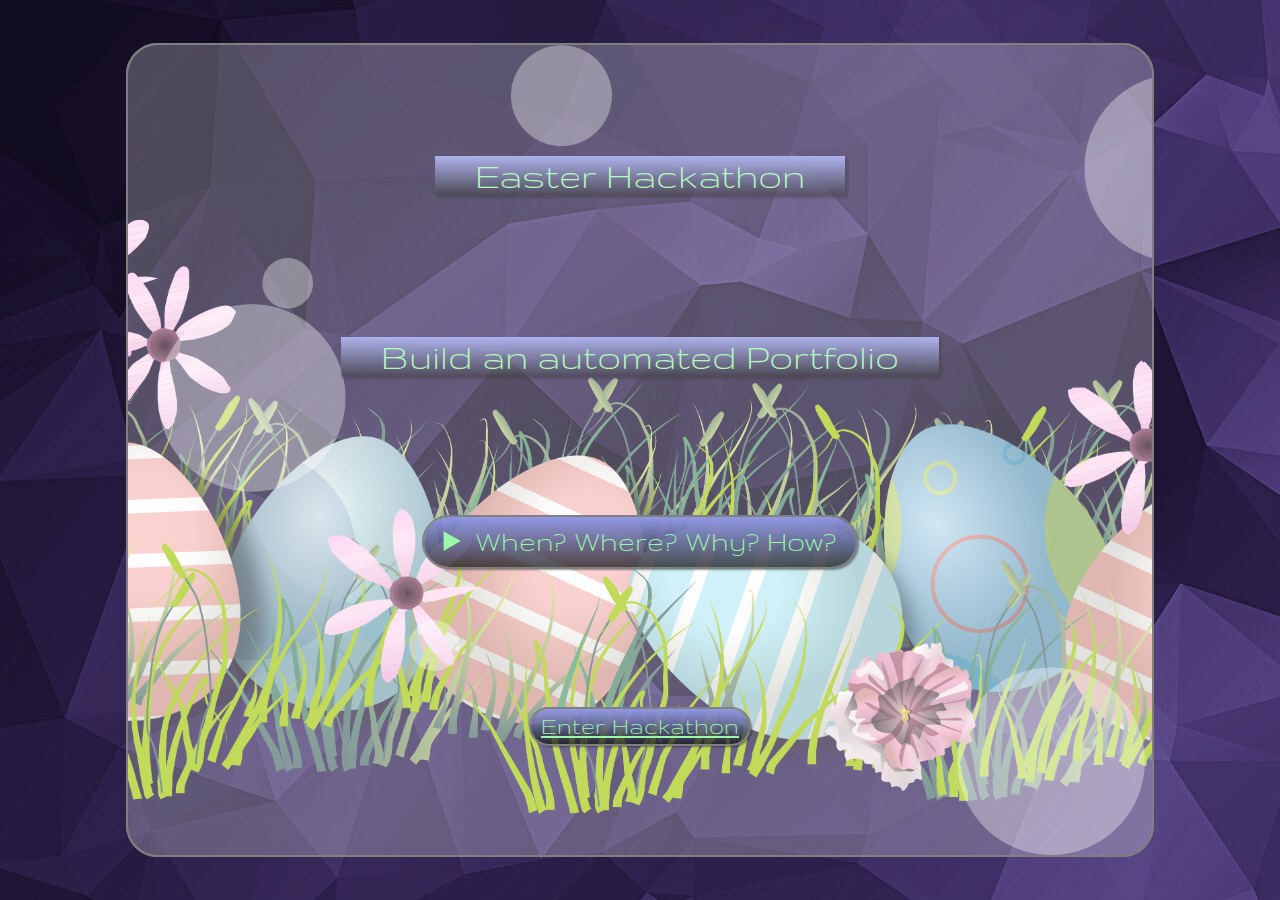
<file: index.html>
<!DOCTYPE html>
<html>
  <head>
    <title>Easter Hackathon</title>
	<link rel="stylesheet" href="style/index.css"> 
  </head>
  <body>
  	<span class="curtain bg-alpha-dark"></span>
  	<section id="main-section" class="round">
  		<span class="curtain bg-alpha-light round"></span>
  		<div class="content">
  			<p class="shadow">Easter Hackathon</p>
  			<p class="shadow">Build an automated Portfolio</p>
  			<details class="shadow text round">
  				<summary class="subtitle">When? Where? Why? How?</summary>
  				<hr>
  				<br>
	  				+ It's going to start on Friday 31 of March at 10:42, and it will last the whole weekend. You must deliver the project before Sunday at 18:42hrs.
					<br>
					<br>
						+ It will take place at 42Lisboa GroundFloor, you need be present when the event starts. 
					<br>
					<br>
						+ We want to challenge your skils and creativity as well as your teamwork. And also we want you to have fun, so bring all good vibes!
					<br>
					<br>
						+ You will need to develop a solution for the problem which we are going to throw. You can use whatever you want to complete the task. The winner will be awarded. 
  			</details>
				<a class="shadow round text" href="hackathon.html">Enter Hackathon</a>
  		</div>
  	</section>
  </body>
</html>
</file>
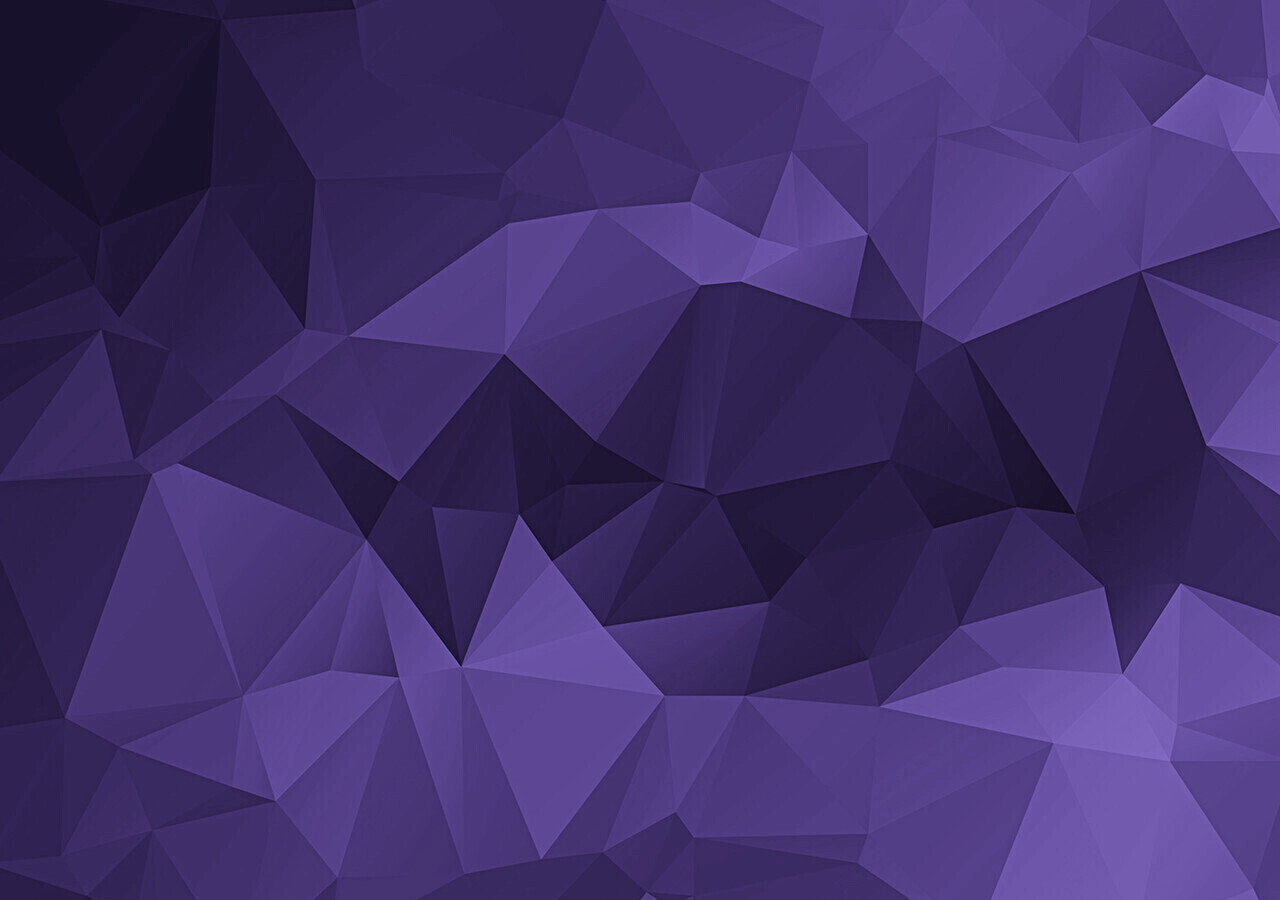
<file: data_visualizer.html>
<!DOCTYPE html>
<html>
  <head>
    <title>Easter Hackathon</title>
	<meta name="viewport" content="width=device-width, initial-scale=1" />
	<meta property="og:title" content="Easter Hackathon, by 42Lisboa" />
	<meta property="og:description" content="Create a live portfolio generator in one weekend." />
	<meta property="og:image" content="assets/images/42LisboaLogo.png" />
	<script type="module" src="js/d3_data_tree.js"></script>
	<link rel="stylesheet" href="style/index.css">
	<script src="https://d3js.org/d3.v7.min.js"></script>
  </head>
  <body>
  	<section class="data-tree">
  		<svg id="vector-data-tree"></svg>
  	</section>
  </body>
</html>
</file>
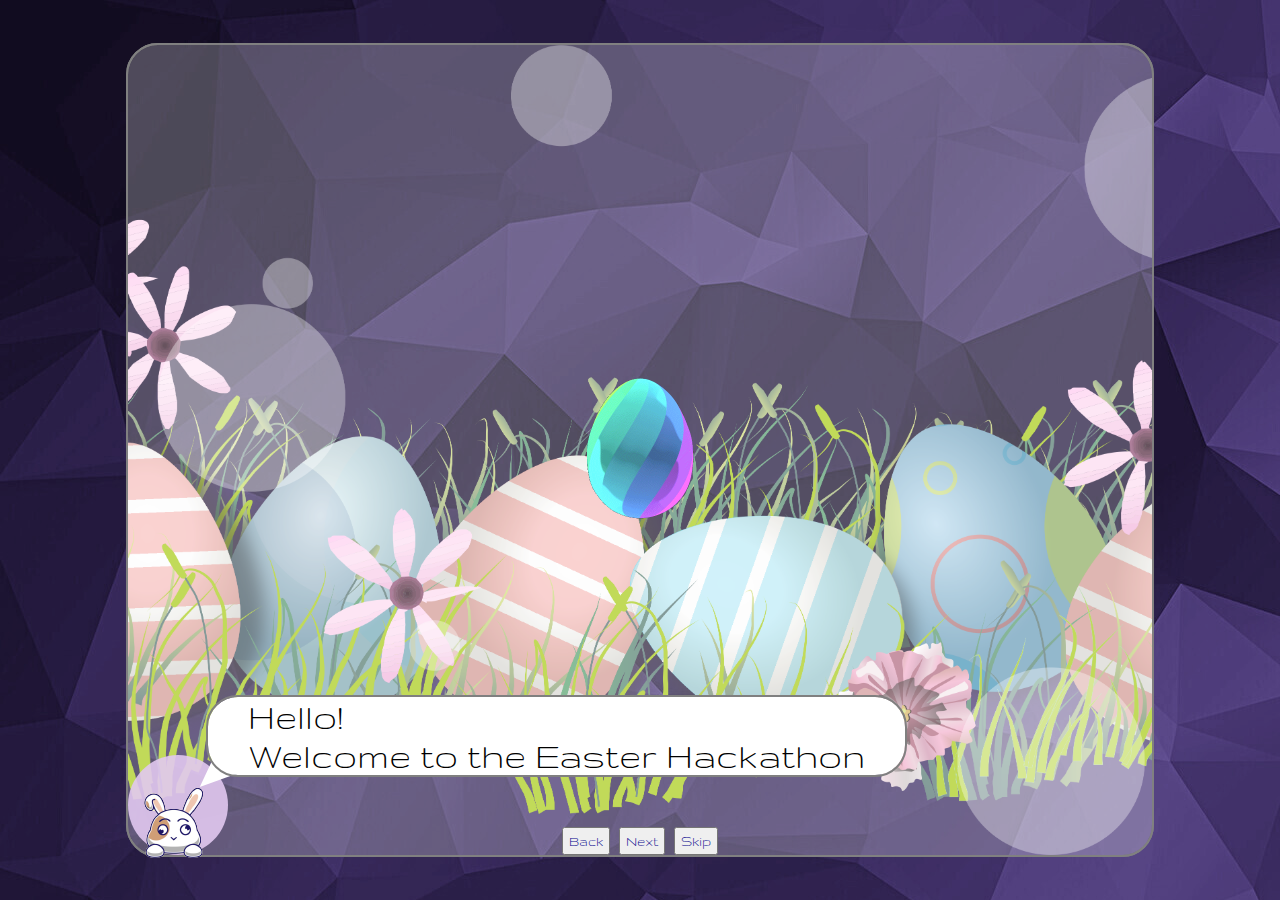
<file: hackathon.html>
<!DOCTYPE html>
<html>
  <head>
    <title>Easter Hackathon</title>
	<link rel="stylesheet" href="style/index.css">
	<script src="js/animate.js"></script>
	<meta name="viewport" content="width=device-width, initial-scale=1" />
	<meta property="og:title" content="Easter Hackathon, by 42Lisboa" />
	<meta property="og:description" content="Create a live portfolio generator in one weekend." />
	<meta property="og:image" content="assets/images/42LisboaLogo.png" />
  </head>
  <body>
  	<span class="curtain bg-alpha-dark"></span>
  	<section id="main-section" class="round">
  		<span class="curtain bg-alpha-light round"></span>
  		<div class="content content-top">
	  		<div id="animation-section">
	  			<span id="easter-animation"></span>
	  		</div>
	  		<div id="easter-story">
	  			<img src="assets/images/easter-egg-animation.gif" width="200px" height="200px">
	  		</div>
	  		<div id="easter-conversation" class="round">
	  			<p>Hello!</p>
	  			<p>Welcome to the Easter Hackathon</p>
	  		</div>
	  		<div id="actions">
	  			<button onclick="lastTimeLine()">Back</button>
	  			<button onclick="nextTimeLine()">Next</button>
	  			<button onclick="skipTimeLine()">Skip</button>
	  		</div>
  		</div>
  	</section>
  </body>
</html>
</file>
<file: style/index.css>
@font-face {
  font-family: myFirstFont;
  src: url('../assets/fonts/Gruppo-Regular.ttf');
}

* {
	margin: auto;
	padding: 0;
	box-sizing: border-box;
	color: #9BF8A9;
	font-family: myFirstFont;
	font-size: 40px;
}

body {
	width: 100vw;
	min-height: 100vh;
	background-image: url('../assets/images/bg_purple.jpg');
	position: relative;
}

.bg-alpha-light {
	cursor: url('../assets/images/easter-egg-cursor.png'), auto;
	background-color: rgba(255, 255, 255, 0.25);
}

.bg-alpha-light:hover {
	background-color: rgba(255, 255, 255, 0.15);
}

.bg-alpha-dark {
	background-color: rgba(0, 0, 0, 0.25);
}

.curtain {
	position: absolute;
	top: 0;
	overflow: hidden;
	width: 100%;
	height: 100%;
}

.round {
	border-radius: 0.75rem;
	outline: 2px gray solid;
}

#main-section {
	position: absolute;
	top: 50%;
	left: 50%;
	transform: translate(-50%, -50%);
	background-image: url('../assets/images/easter_bg.png');
	background-size: cover;
	background-repeat: no-repeat;
	background-position: center;
}

.content {
	display: flex;
	flex-direction: column;
	align-items: center;
	justify-content: center;
	width: 80vw;
	min-height: 90vh;
	padding: 1rem;
}
.content-top {
	align-items: flex-start !important;
	justify-content: flex-start !important;
}

p {
	padding: 0 1rem;
}

.shadow {
	background: linear-gradient(#9198e5, rgba(0, 0, 0, 0.5));
	box-shadow: 2px 2px 2px 1px rgba(0, 0, 0, 0.4);
}

.text {
	font-size: 25px !important;
	background-color: rgba(42, 42, 42, .42);
	word-spacing: 1px;
	line-height: 15px;
	z-index: 10;
	cursor: pointer;
	padding: 0.25rem;
}
.text .subtitle {
	line-height: 30px;
	font-size: 30px;
	margin: auto 0.25rem;
}

.index {
	z-index: 11;
	background-color: rgba(42, 42, 42, .42);
	display: inline-block;
	position: relative;
	text-align: center;
	padding: 1rem;
	width: 100%;
	margin: 0.25rem auto;
}
.index a {
	display: block;
}

#animation-section {
	position: absolute;
	bottom: 0;
	left: 0;
	height: 100px;
	width: 100px;
	background-color: rgba(225, 200, 240, 0.9);
	border-radius: 50%;
}
#animation-section #easter-animation {
  /* SPRITE IS 166x125*/
  position: absolute;
  height: 133px;
  width: 100px;
  display: block;
  background-position: center;
  background: url('../assets/images/bunny-face.png') 0px 0px;
  z-index: 9;
}
#easter-conversation {
	z-index: 8;
	position: absolute;
	bottom: 80px;
	left: 80px;
	background-color: white;
	cursor: pointer;
}
#easter-conversation * {
	color: black;
}
#easter-conversation::after {
	z-index: -1;
    content:'';
    position: absolute;
    bottom: -25px;
    left: 0;
    width: 0;
    height: 0;
    transform: rotate(25deg);
    border-top: solid 50px white;
    border-right: solid 50px transparent;
}

#actions {
	position: absolute;
	bottom: 0;
	left: 50%;
	transform: translateX(-50%);
}
#actions * {
	cursor: pointer;
	color: darkblue;
	font-size: 15px;
	padding: 5px;
}

.images-collage {
	position: relative;
	display: block;
	width: 300px;
	height: 300px;
}
.images-collage img {
	position: absolute;
	top: 0;
	width: 200px;
	height: auto;
}
.images-collage img:nth-child(1) {
	left: 0;
	transform: rotate(-15deg);
}
.images-collage img:nth-child(2) {
	left: 30%;
	transform: rotate(0deg);
}
.images-collage img:nth-child(3) {
	left: 70%;
	transform: rotate(15deg);
	z-index: 5;
}
.images-collage img:nth-child(4) {
	left: 50%;
	z-index: 4;
	transform: rotate(35deg);
}

.timeline {
  position: relative;
  margin: 0 auto;
}
.timeline * {
	font-size: 15px;
	margin: 0;
	color: black;
}
.timeline::after {
	content: '';
	position: absolute;
	width: 3px;
	background-color: lightblue;
	top: 0;
	bottom: 0;
	left: 50%;
	margin-left: -3px;
}
.container {
	padding: 10px 40px;
	position: relative;
	background-color: inherit;
	width: 50%;
}
.container::after {
	content: '';
	position: absolute;
	width: 20px;
	height: 20px;
	right: -11px;
	background-color: white;
	border: 2px solid #424242;
	top: 15px;
	border-radius: 50%;
	z-index: 1;
}
.left {
	left: 0;
}
.right {
	left: 50%;
}
.left::before {
	content: " ";
	height: 0;
	position: absolute;
	top: 22px;
	width: 0;
	z-index: 1;
	right: 30px;
	border: medium solid white;
	border-width: 10px 0 10px 10px;
	border-color: transparent transparent transparent white;
}
.right::before {
	content: " ";
	height: 0;
	position: absolute;
	top: 22px;
	width: 0;
	z-index: 1;
	left: 30px;
	border: medium solid white;
	border-width: 10px 10px 10px 0;
	border-color: transparent white transparent transparent;
}
.right::after {
	left: -16px;
}
.timeline-content {
	display: flex;
	padding: 20px 30px;
	background-color: white;
	position: relative;
	border-radius: 6px;
}
</file>
